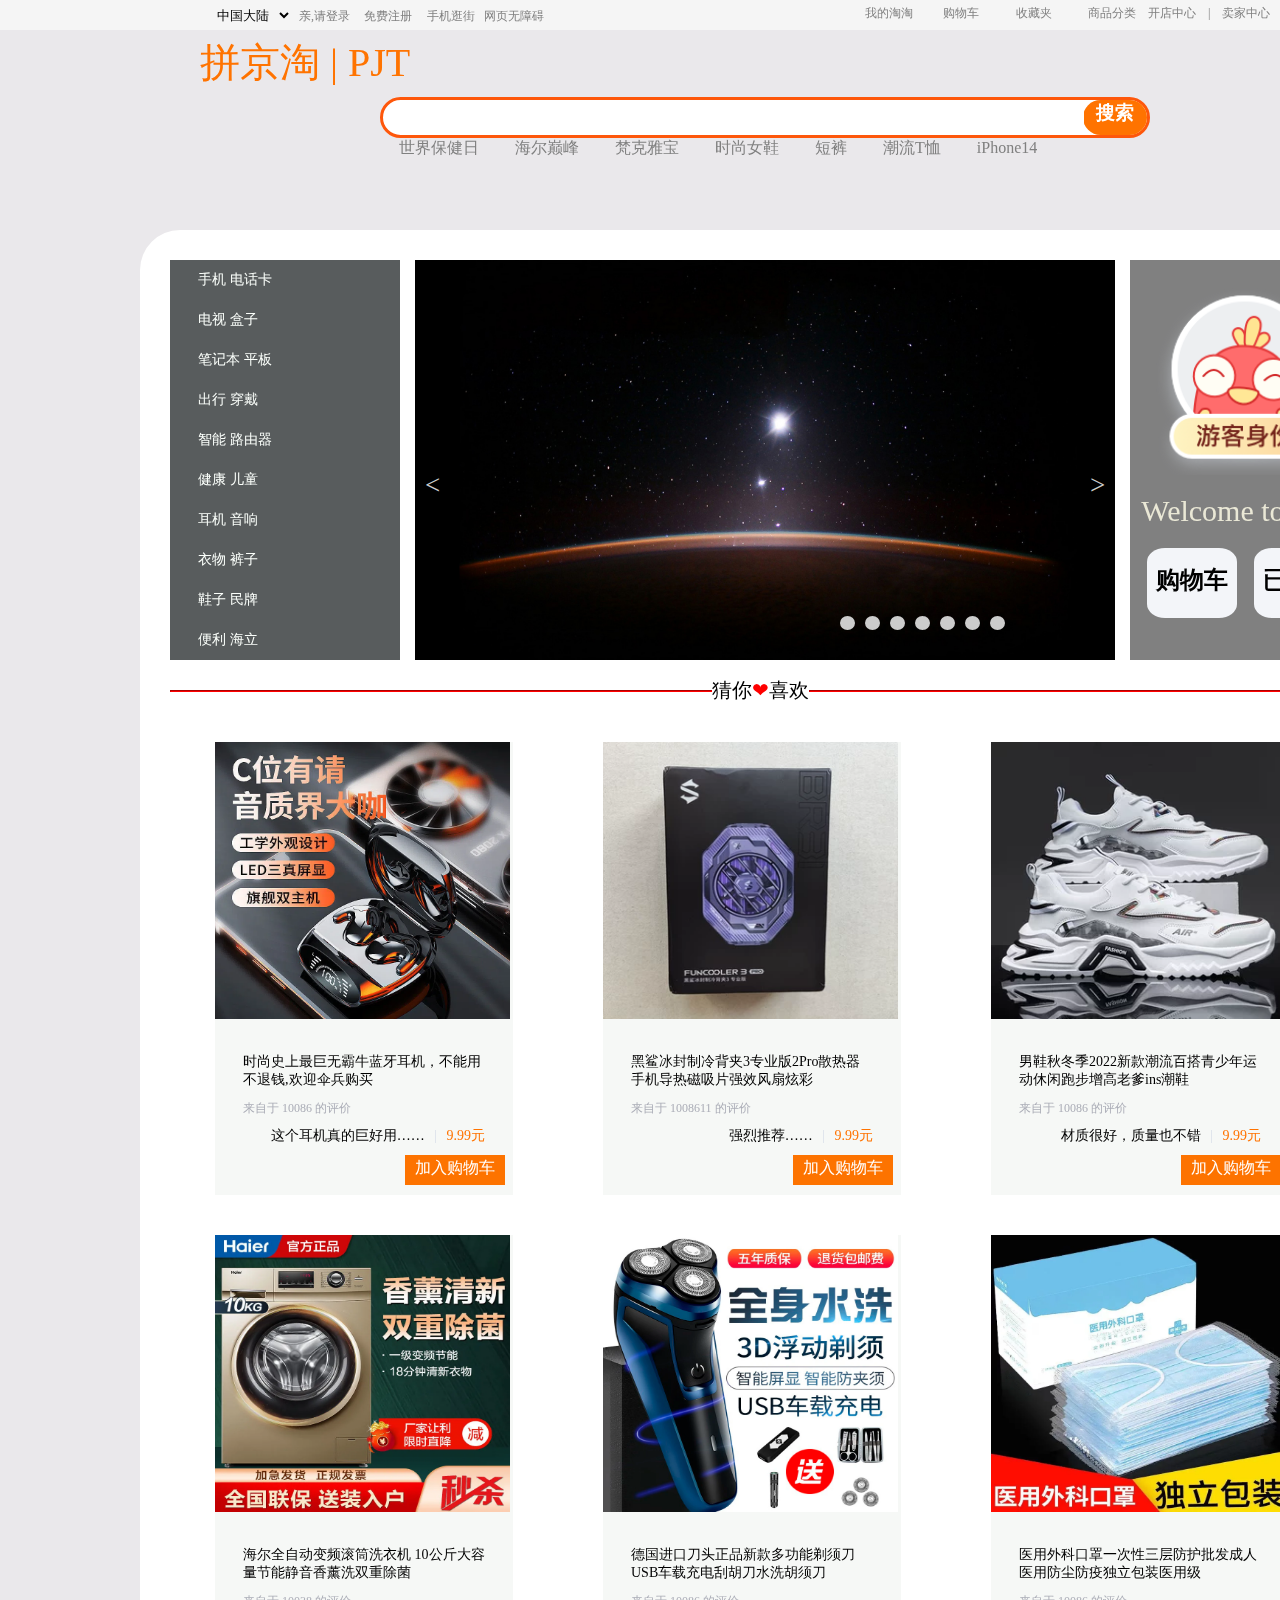
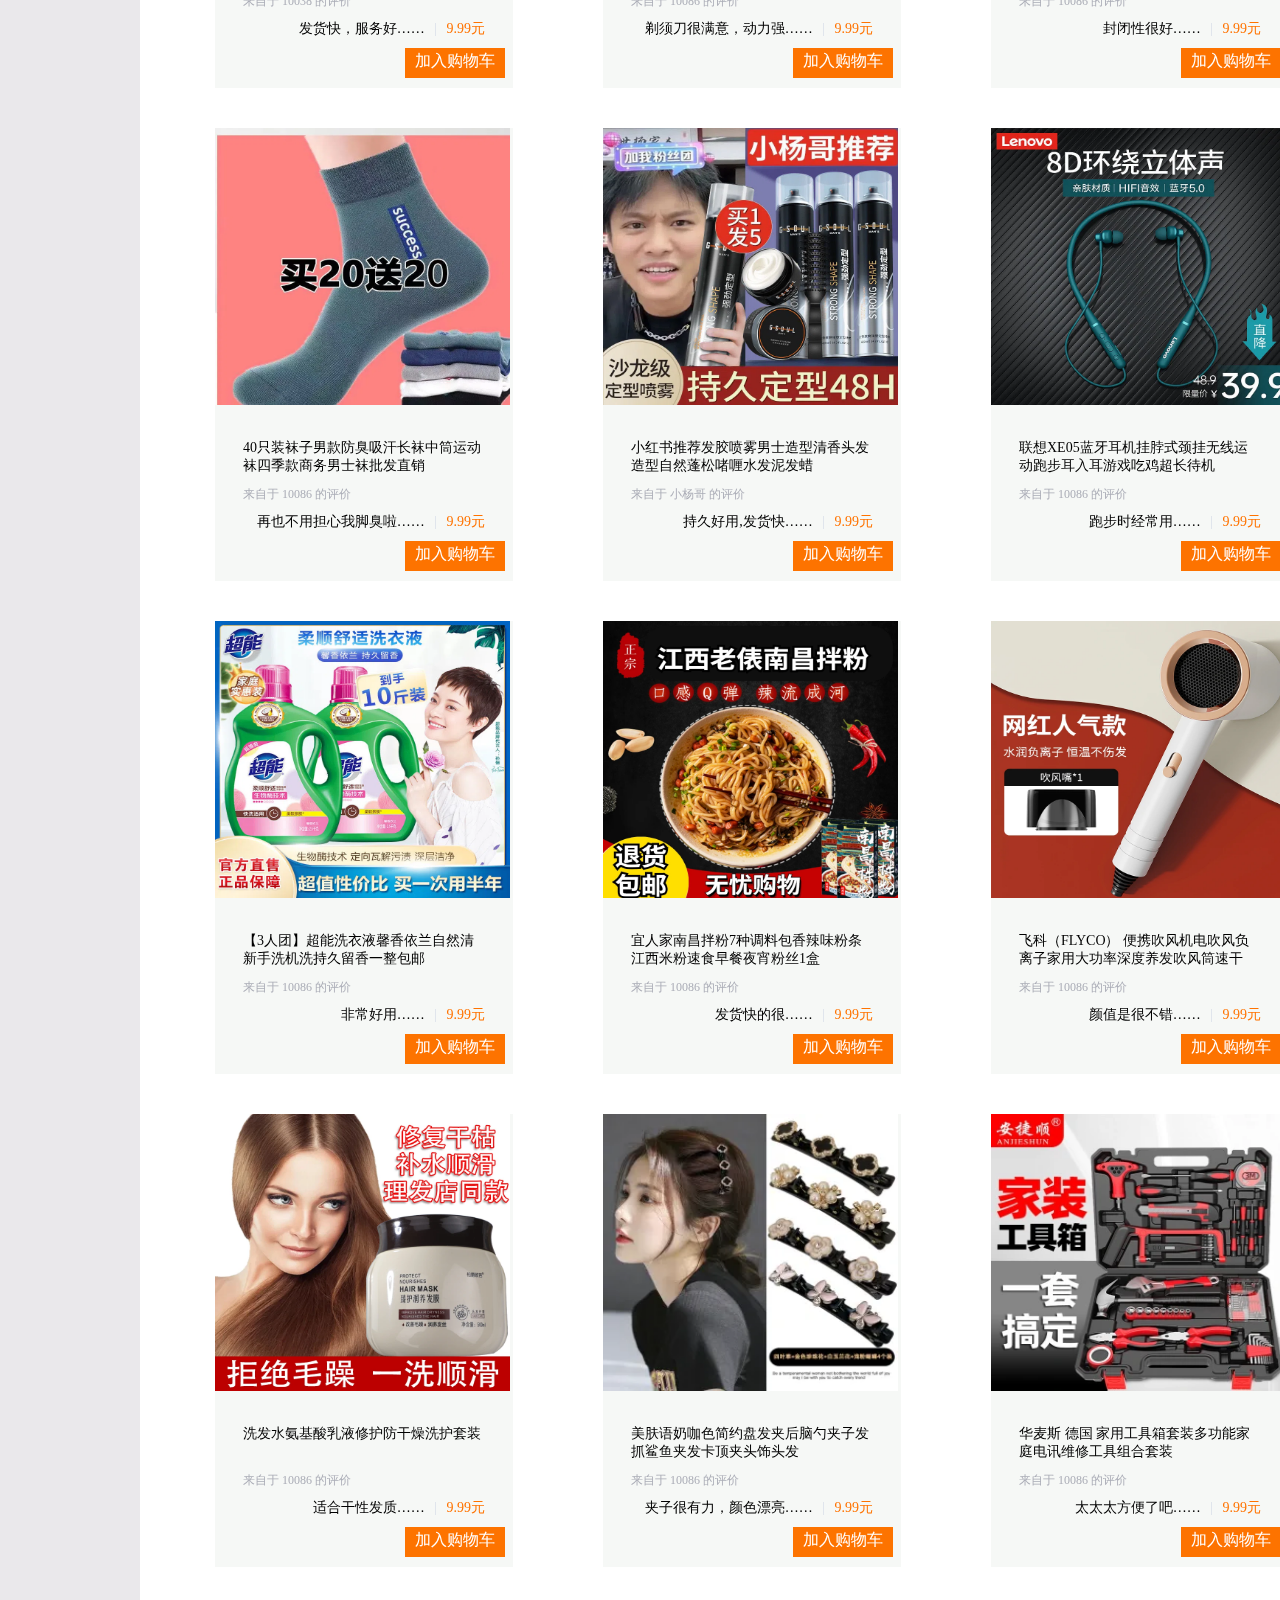
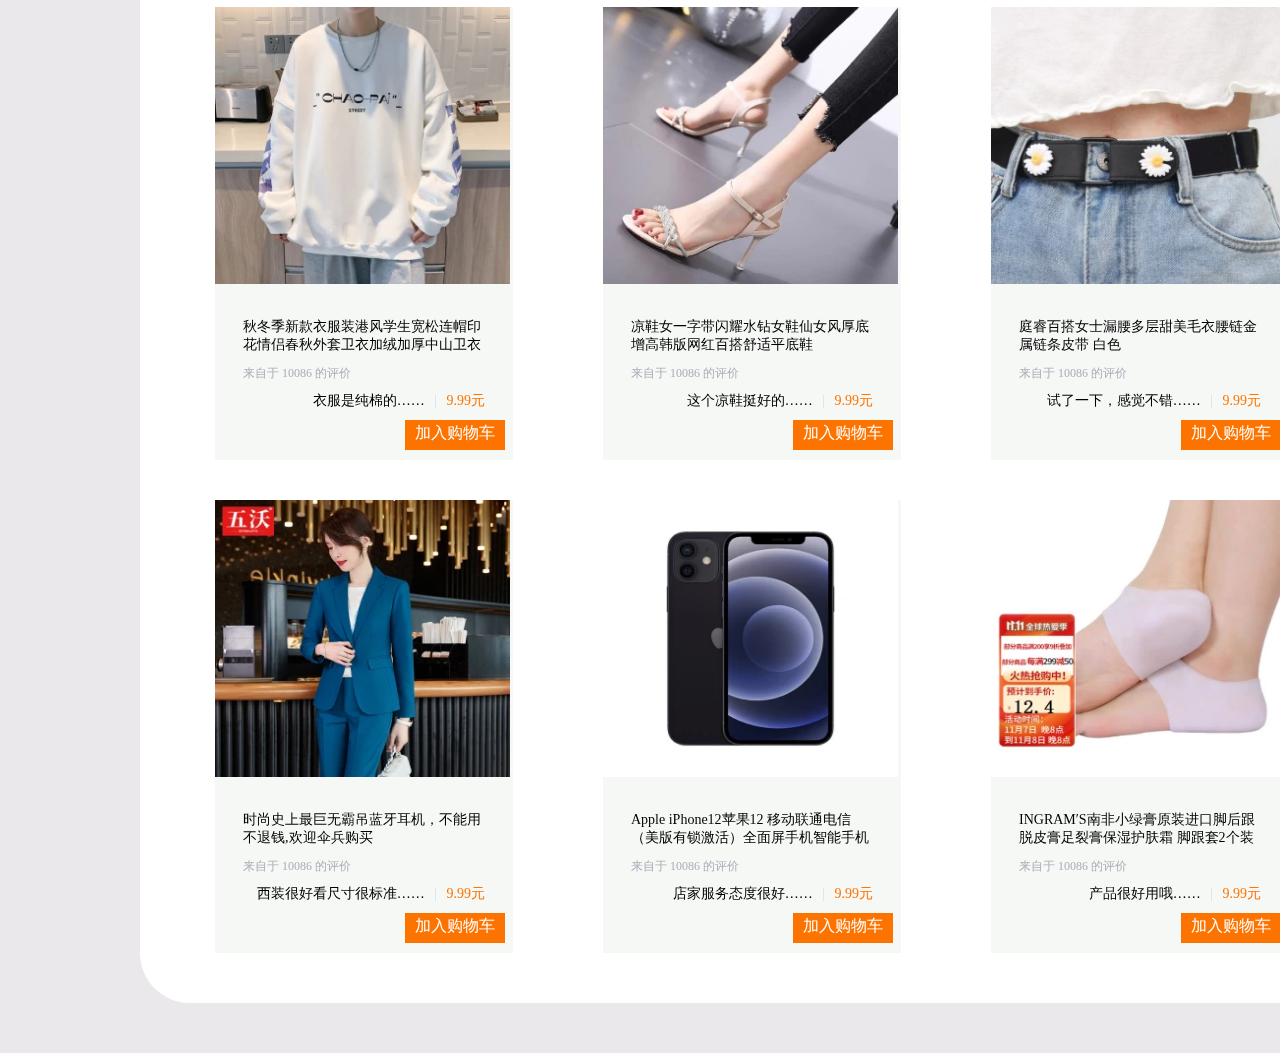
<file: 购物平台/index.html>
<!DOCTYPE html>
<html>
	<head>
		<meta charset="utf-8">
		<title>Σ(っ °Д °;)っ拼京淘</title>
		<link rel="shortcut icon" href="images/可莉.jpg" />
		<link rel="stylesheet" type="text/css" href="CSS/index_daohanglan.css" />
		<link rel="stylesheet" type="text/css" href="CSS/index_logo.css" />
		<link rel="stylesheet" type="text/css" href="CSS/index_major.css" />
		<link rel="stylesheet" type="text/css" href="CSS/index_banner.css" />
		<link rel="stylesheet" type="text/css" href="CSS/index_soushuo.css" />
		<link rel="stylesheet" type="text/css" href="CSS/index_line.css" />
		<link rel="stylesheet" type="text/css" href="CSS/index_shops.css" />
	</head>
	<body>
		<div id="all">
			<!-- 导航栏 -->
			<div id="daohang">
				<div id="daohang1">
					<!-- 导航栏左侧盒子 -->
					<select id="f01">
						<option value="">中国大陆</option>
						<option value="">香港</option>
						<option value="">澳门</option>
						<option value="">台湾</option>
						<option value="">海外</option>
					</select>
					<span><a href="#">亲,请登录</a></span>
					<span><a href="#">免费注册</a></span>
					<span><a href="#">手机逛街</a></span>
					<span><a href="#">网页无障碍</a></span>
				</div>
				<div id="daohang2">
					<!-- 导航栏右侧盒子 -->
					<ul>
						<!-- 下拉菜单栏 ,开始-->
						<li id="btn">
							<a href="#" id="f1">我的淘淘</a>
							<ul id="dis">
								<li><a href="#">已购买</a></li>
								<li><a href="#">我的足迹</a></li>
							</ul>
							<!-- 结束 -->
						</li>
						<li><a href="shopcar.html" target="_blank">购物车</a></li>
						<li id="btn1">
							<a href="#" id="f1" target="_blank">收藏夹</a>
							<ul id="dis1">
								<li><a href="#">我收藏的宝贝</a></li>
								<li><a href="#">我收藏的店铺</a></li>
							</ul>
						</li>
						<li><a href="#">商品分类</a></li>
						<li><a href="#">开店中心</a></li>
						<li>|</li>
						<li><a href="#">卖家中心</a></li>
						<li><a href="#">联系中心</a></li>
					</ul>
				</div>
				<span id="logo_1">拼京淘 | PJT</span>
				<!-- 搜索栏 -->
				<div id="soushuo_0">
					<input type="text" name="" id="soushuo_1" value="" />
					<span id="shousuo_2">
						<h3><a href="#">搜索</a></h3>
					</span>
					<!-- 搜索框下面的产品分类 -->
					<p><a href="#">世界保健日</a></p>
					<p><a href="#">海尔巅峰</a></p>
					<p><a href="#">梵克雅宝</a></p>
					<p><a href="#">时尚女鞋</a></p>
					<p><a href="#">短裤</a></p>
					<p><a href="#">潮流T恤</a></p>
					<p><a href="#">iPhone14</a></p>
				</div>
			</div>
			<div id="major_0" class="fffa">
				<div id="major_1">
					<!-- 轮播图图片左侧 -->
					<p><a href="#">手机 电话卡</a></p>
					<p><a href="#">电视 盒子</a></p>
					<p><a href="#">笔记本 平板</a></p>
					<p><a href="#">出行 穿戴</a></p>
					<p><a href="#">智能 路由器</a></p>
					<p><a href="#">健康 儿童</a></p>
					<p><a href="#">耳机 音响</a></p>
					<p><a href="#">衣物 裤子</a></p>
					<p><a href="#">鞋子 民牌</a></p>
					<p><a href="#">便利 海立</a></p>
				</div>
				<div id="major_2">

					<div id="box">
						<!-- 轮播图图片 -->
						<div id="box-img" class="img-slide img1"><img src="images/1.jpg" width="700" height="400"></div>
						<div id="box-img" class="img-slide img2"><img src="images/2.jpg" width="700" height="400"></div>
						<div id="box-img" class="img-slide img3"><img src="images/3.jpg" width="700" height="400"></div>
						<div id="box-img" class="img-slide img4"><img src="images/4.jpg" width="700" height="400"></div>
						<div id="box-img" class="img-slide img5"><img src="images/5.jpg" width="700" height="400"></div>
						<div id="box-img" class="img-slide img6"><img src="images/6.jpg" width="700" height="400"></div>
						<div id="box-img" class="img-slide img7"><img src="images/7.jpg" width="700" height="400"></div>
						<div id="box-left" onclick="left()">&lt;</div>
						<div id="box-right" onclick="right()">&gt;</div>
						<div id="box-o">
							<!-- 轮播图的小圈圈 -->
							<ul>
								
								<li class="box-o o1"></li>
								<li class="box-o o2"></li>
								<li class="box-o o3"></li>
								<li class="box-o o4"></li>
								<li class="box-o o5"></li>
								<li class="box-o o6"></li>
								<li class="box-o o7"></li>
							</ul>
						</div>
					</div>
				</div>
				<div id="major_3">
				<!-- 轮播图右侧 -->
					<img src="images/pjt01.png">
					<p align="center">Welcome to PJT!</p>
					<div id="shoppingcar">
						<h2 align="center">
							<a href="shopcar.html" target="_blank">购物车</a>
						</h2>
					</div>
					<div id="hadbought">
						<h2 align="center">
							<a href="#">已购买</a>
						</h2>
					</div>
				</div>

				<div id="line">
					<!-- 小横杆 -->
					<p>
						<hr id="line1">
					</p>
					<p id="text1">猜你</p>
					<p id="text2">❤</p>
					<p id="text1">喜欢</p>
					<p>
						<hr id="line2">
					</p>
				</div>



				<div id="shops">
					<!-- 产品模块,商品的展示 -->
					<div class="box">
						<a href="#"><img src="images/商品0.jpg"></a>
						<p class="review"><a href="#">时尚史上最巨无霸牛蓝牙耳机，不能用不退钱,欢迎伞兵购买</a></p>
						<div class="appraise">来自于 10086 的评价</div>
						<div class="info">
							<h4><a href="#">这个耳机真的巨好用……</a></h4>
							
								<em>|</em>
								<span >9.99元</span>
							
						</div>
						<div id="incar"  class="addshopping shop0">
							<p><a href="#" >加入购物车</a></p>
						</div>
					</div>

					<div class="box">
						<a href="#"><img src="images/商品1.jpg"></a>
						<p class="review"><a href="#">黑鲨冰封制冷背夹3专业版2Pro散热器手机导热磁吸片强效风扇炫彩</a></p>
						<div class="appraise">来自于 1008611 的评价</div>
						<div class="info">
							<h4><a href="#">强烈推荐……</a></h4>
							<em>|</em>
							<span>9.99元</span>
						</div>
						<div id="incar" class="addshopping shop1">
							<p><a href="#">加入购物车</a></p>
						</div>
					</div>

					<div class="box">
						<a href="#"><img src="images/商品2.jpg"></a>
						<p class="review"><a href="#">男鞋秋冬季2022新款潮流百搭青少年运动休闲跑步增高老爹ins潮鞋</a></p>
						<div class="appraise">来自于 10086 的评价</div>
						<div class="info">
							<h4><a href="#">材质很好，质量也不错</a></h4>
							<em>|</em>
							<span>9.99元</span>
						</div>
						<div id="incar" class="addshopping shop2">
							<p><a href="#">加入购物车</a></p>
						</div>

					</div>
					
					<div class="box">
						<a href="#"><img src="images/商品3.jpg"></a>
						<p class="review"><a href="#">海尔全自动变频滚筒洗衣机 10公斤大容量节能静音香薰洗双重除菌</a></p>
						<div class="appraise">来自于 10038 的评价</div>
						<div class="info">
							<h4><a href="#">发货快，服务好……</a></h4>
							<em>|</em>
							<span>9.99元</span>
						</div>
						<div id="incar" class="addshopping shop3">
							<p><a href="#">加入购物车</a></p>
						</div>
					
					</div>
					
					<div class="box">
						<a href="#"><img src="images/商品4.jpg"></a>
						<p class="review"><a href="#">德国进口刀头正品新款多功能剃须刀USB车载充电刮胡刀水洗胡须刀</a></p>
						<div class="appraise">来自于 10086 的评价</div>
						<div class="info">
							<h4><a href="#">剃须刀很满意，动力强……</a></h4>
							<em>|</em>
							<span>9.99元</span>
						</div>
						<div id="incar" class="addshopping shop4">
							<p><a href="#">加入购物车</a></p>
						</div>
					
					</div>
					
					<div class="box">
						<a href="#"><img src="images/商品5.jpg"></a>
						<p class="review"><a href="#">医用外科口罩一次性三层防护批发成人医用防尘防疫独立包装医用级</a></p>
						<div class="appraise">来自于 10086 的评价</div>
						<div class="info">
							<h4><a href="#">封闭性很好……</a></h4>
							<em>|</em>
							<span>9.99元</span>
						</div>
						<div id="incar" class="addshopping shop5">
							<p><a href="#">加入购物车</a></p>
						</div>
					
					</div>
					
					<div class="box">
						<a href="#"><img src="images/商品6.jpg"></a>
						<p class="review"><a href="#">40只装袜子男款防臭吸汗长袜中筒运动袜四季款商务男士袜批发直销</a></p>
						<div class="appraise">来自于 10086 的评价</div>
						<div class="info">
							<h4><a href="#">再也不用担心我脚臭啦……</a></h4>
							<em>|</em>
							<span>9.99元</span>
						</div>
						<div id="incar" class="addshopping shop6">
							<p><a href="#">加入购物车</a></p>
						</div>
					
					</div>
					
					<div class="box">
						<a href="#"><img src="images/商品7.jpg"></a>
						<p class="review"><a href="#">小红书推荐发胶喷雾男士造型清香头发造型自然蓬松啫喱水发泥发蜡</a></p>
						<div class="appraise">来自于 小杨哥 的评价</div>
						<div class="info">
							<h4><a href="#">持久好用,发货快……</a></h4>
							<em>|</em>
							<span>9.99元</span>
						</div>
						<div id="incar" class="addshopping shop7">
							<p><a href="#">加入购物车</a></p>
						</div>
					
					</div>
					
					<div class="box">
						<a href="#"><img src="images/商品8.jpg"></a>
						<p class="review"><a href="#">联想XE05蓝牙耳机挂脖式颈挂无线运动跑步耳入耳游戏吃鸡超长待机</a></p>
						<div class="appraise">来自于 10086 的评价</div>
						<div class="info">
							<h4><a href="#">跑步时经常用……</a></h4>
							<em>|</em>
							<span>9.99元</span>
						</div>
						<div id="incar"  class="addshopping shop8">
							<p><a href="#">加入购物车</a></p>
						</div>
					
					</div>
					
					<div class="box">
						<a href="#"><img src="images/商品9.jpg"></a>
						<p class="review"><a href="#">【3人团】超能洗衣液馨香依兰自然清新手洗机洗持久留香一整包邮</a></p>
						<div class="appraise">来自于 10086 的评价</div>
						<div class="info">
							<h4><a href="#">非常好用……</a></h4>
							<em>|</em>
							<span>9.99元</span>
						</div>
						<div id="incar"  class="addshopping shop9" >
							<p><a href="#">加入购物车</a></p>
						</div>
					
					</div>
					
					<div class="box">
						<a href="#"><img src="images/商品10.jpg"></a>
						<p class="review"><a href="#">宜人家南昌拌粉7种调料包香辣味粉条江西米粉速食早餐夜宵粉丝1盒</a></p>
						<div class="appraise">来自于 10086 的评价</div>
						<div class="info">
							<h4><a href="#">发货快的很……</a></h4>
							<em>|</em>
							<span>9.99元</span>
						</div>
						<div id="incar"  class="addshopping shop10" >
							<p><a href="#">加入购物车</a></p>
						</div>
					
					</div>
					
					<div class="box">
						<a href="#"><img src="images/商品11.jpg"></a>
						<p class="review"><a href="#">飞科（FLYCO） 便携吹风机电吹风负离子家用大功率深度养发吹风筒速干</a></p>
						<div class="appraise">来自于 10086 的评价</div>
						<div class="info">
							<h4><a href="#">颜值是很不错……</a></h4>
							<em>|</em>
							<span>9.99元</span>
						</div>
						<div id="incar"   class="addshopping shop11" >
							<p><a href="#">加入购物车</a></p>
						</div>
					
					</div>

<div class="box">
						<a href="#"><img src="images/商品12.jpg"></a>
						<p class="review"><a href="#">洗发水氨基酸乳液修护防干燥洗护套装</a></p>
						<div class="appraise">来自于 10086 的评价</div>
						<div class="info">
							<h4><a href="#">适合干性发质……</a></h4>
							<em>|</em>
							<span>9.99元</span>
						</div>
						<div id="incar"   class="addshopping shop12" >
							<p><a href="#">加入购物车</a></p>
						</div>
					
					</div>

<div class="box">
						<a href="#"><img src="images/商品13.jpg"></a>
						<p class="review"><a href="#">美肤语奶咖色简约盘发夹后脑勺夹子发抓鲨鱼夹发卡顶夹头饰头发</a></p>
						<div class="appraise">来自于 10086 的评价</div>
						<div class="info">
							<h4><a href="#">夹子很有力，颜色漂亮……</a></h4>
							<em>|</em>
							<span>9.99元</span>
						</div>
						<div id="incar"   class="addshopping shop13" >
							<p><a href="#">加入购物车</a></p>
						</div>
					
					</div>

<div class="box">
						<a href="#"><img src="images/商品14.jpg"></a>
						<p class="review"><a href="#">华麦斯 德国 家用工具箱套装多功能家庭电讯维修工具组合套装</a></p>
						<div class="appraise">来自于 10086 的评价</div>
						<div class="info">
							<h4><a href="#">太太太方便了吧……</a></h4>
							<em>|</em>
							<span>9.99元</span>
						</div>
						<div id="incar"  class="addshopping shop14" >
							<p><a href="#">加入购物车</a></p>
						</div>
					
					</div>

<div class="box">
						<a href="#"><img src="images/商品15.jpg"></a>
						<p class="review"><a href="#">秋冬季新款衣服装港风学生宽松连帽印花情侣春秋外套卫衣加绒加厚中山卫衣</a></p>
						<div class="appraise">来自于 10086 的评价</div>
						<div class="info">
							<h4><a href="#">衣服是纯棉的……</a></h4>
							<em>|</em>
							<span>9.99元</span>
						</div>
						<div id="incar"  class="addshopping shop15" >
							<p><a href="#">加入购物车</a></p>
						</div>
					
					</div>

<div class="box">
						<a href="#"><img src="images/商品16.jpg"></a>
						<p class="review"><a href="#">凉鞋女一字带闪耀水钻女鞋仙女风厚底增高韩版网红百搭舒适平底鞋</a></p>
						<div class="appraise">来自于 10086 的评价</div>
						<div class="info">
							<h4><a href="#">这个凉鞋挺好的……</a></h4>
							<em>|</em>
							<span>9.99元</span>
						</div>
						<div id="incar"  class="addshopping shop16" >
							<p><a href="#">加入购物车</a></p>
						</div>
					
					</div>

<div class="box">
						<a href="#"><img src="images/商品17.jpg"></a>
						<p class="review"><a href="#">庭睿百搭女士漏腰多层甜美毛衣腰链金属链条皮带 白色</a></p>
						<div class="appraise">来自于 10086 的评价</div>
						<div class="info">
							<h4><a href="#">试了一下，感觉不错……</a></h4>
							<em>|</em>
							<span>9.99元</span>
						</div>
						<div id="incar"  class="addshopping shop17" >
							<p><a href="#">加入购物车</a></p>
						</div>
					
					</div>

<div class="box">
						<a href="#"><img src="images/商品18.jpg"></a>
						<p class="review"><a href="#">时尚史上最巨无霸吊蓝牙耳机，不能用不退钱,欢迎伞兵购买</a></p>
						<div class="appraise">来自于 10086 的评价</div>
						<div class="info">
							<h4><a href="#">西装很好看尺寸很标准……</a></h4>
							<em>|</em>
							<span>9.99元</span>
						</div>
						<div id="incar"   class="addshopping shop18" >
							<p><a href="#">加入购物车</a></p>
						</div>
					
					</div>

<div class="box">
						<a href="#"><img src="images/商品19.jpg"></a>
						<p class="review"><a href="#">Apple iPhone12苹果12 移动联通电信（美版有锁激活）全面屏手机智能手机</a></p>
						<div class="appraise">来自于 10086 的评价</div>
						<div class="info">
							<h4><a href="#">店家服务态度很好……</a></h4>
							<em>|</em>
							<span>9.99元</span>
						</div>
						<div id="incar" class="addshopping shop19" >
							<p><a href="#">加入购物车</a></p>
						</div>
					
					</div>

<div class="box">
						<a href="#"><img src="images/商品20.jpg"></a>
						<p class="review"><a href="#">INGRAM′S南非小绿膏原装进口脚后跟脱皮膏足裂膏保湿护肤霜 脚跟套2个装</a></p>
						<div class="appraise">来自于 10086 的评价</div>
						<div class="info">
							<h4><a href="#">产品很好用哦……</a></h4>
							<em>|</em>
							<span>9.99元</span>
						</div>
						<div id="incar" class="addshopping shop20" >
							<p><a href="#">加入购物车</a></p>
						</div>
					
					</div>



				</div>
			</div>
			<!-- 加入购物车后的显示 -->
				<div id="fff_text">
					<p>你已成功加入购物车</p>
				</div>
			

		</div>




		<script src="js/index_daohan.js" type="text/javascript" charset="utf-8"></script>
		<script type="text/javascript" src="js/index_banner.js"></script>
		<script type="text/javascript" src="js/index_shoppingcar_chuanzhi.js"></script>
		<script src="js/add_shopping.js" type="text/javascript" charset="utf-8"></script>
	</body>
</html>
</file>
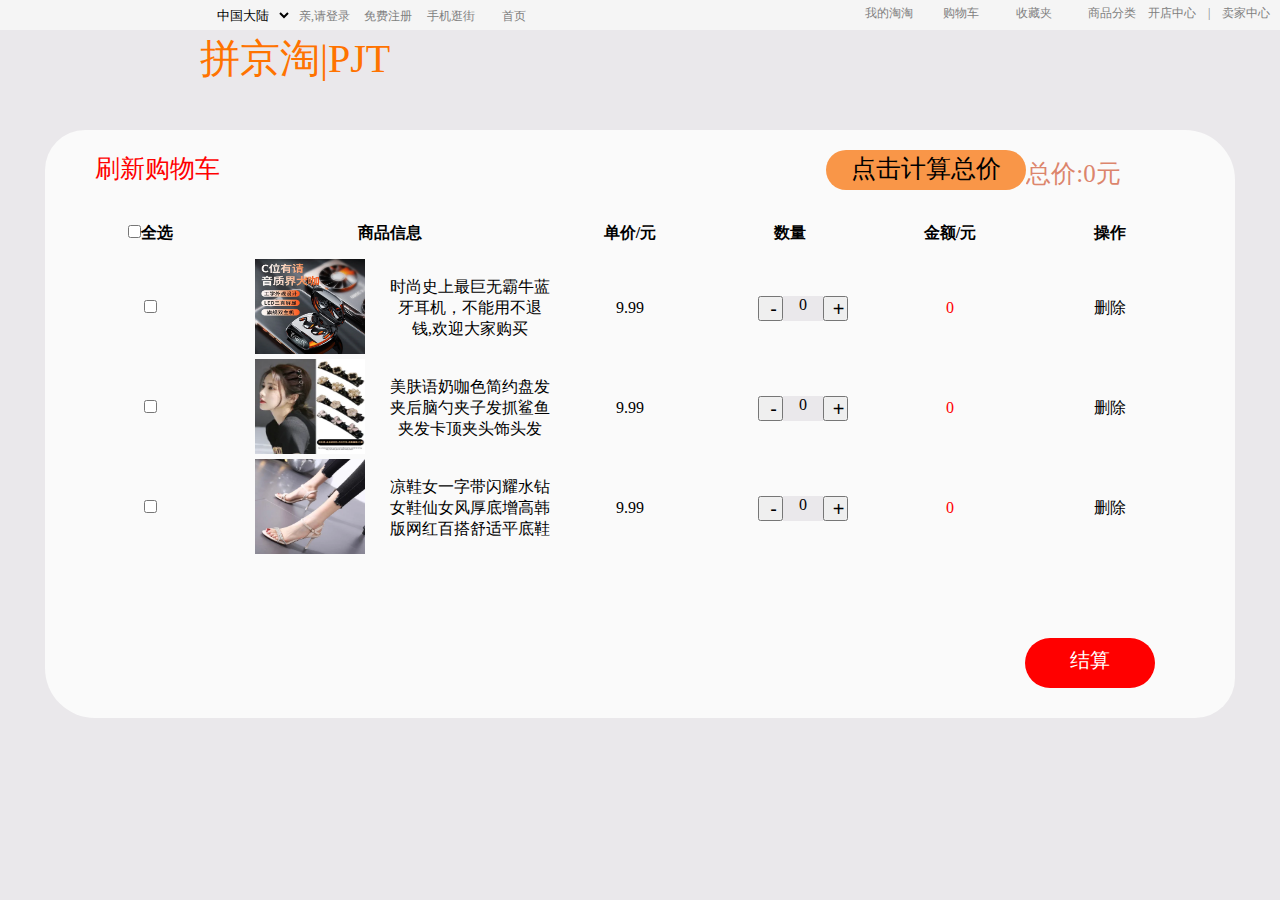
<file: 购物平台/shopcar.html>
<!DOCTYPE html>
<html>
	<head>
		<meta charset="utf-8">
		<title>我的商品</title>
		<link rel="shortcut icon" href="images/可莉.jpg" />
		<link rel="stylesheet" type="text/css" href="CSS/index_daohanglan.css" />
		<link rel="stylesheet" type="text/css" href="CSS/index_logo.css" />
		<link rel="stylesheet" type="text/css" href="CSS/shopcar_cart.css" />
	</head>
	<body>
		<div id="">
			<div id="daohang">
				<!-- 与主页面相同的导航栏页面 -->
				<div id="daohang1">
					<select id="f01">
						<option value="">中国大陆</option>
						<option value="">香港</option>
						<option value="">澳门</option>
						<option value="">台湾</option>
						<option value="">海外</option>
					</select>
					<span><a href="#">亲,请登录</a></span>
					<span><a href="#">免费注册</a></span>
					<span><a href="#">手机逛街</a></span>
					<span><a href="index.html" target="_blank">首页</a></span>
				</div>

				<div id="daohang2">
					<ul>
						<!-- 下拉菜单栏 ,开始-->
						<li id="btn">
							<a href="#" id="f1">我的淘淘</a>
							<ul id="dis">
								<li><a href="#">已购买</a></li>
								<li><a href="#">我的足迹</a></li>
							</ul>
							<!-- 结束 -->
						</li>
						<li><a href="#">购物车</a></li>
						<li id="btn1">
							<a href="#" id="f1">收藏夹</a>
							<ul id="dis1">
								<li><a href="#">我收藏的宝贝</a></li>
								<li><a href="#">我收藏的店铺</a></li>
							</ul>
						</li>
						<li><a href="#">商品分类</a></li>
						<li><a href="#">开店中心</a></li>
						<li>|</li>
						<li><a href="#">卖家中心</a></li>
						<li><a href="#">联系中心</a></li>
					</ul>
				</div>

			</div>
		</div>
		<div id="logo_1">
			拼京淘|PJT

		</div>
		<div id="cart">
			<div id="">

				<div id="shopping01" onload="inputimg()">
					<div id="gouwu">
						<span id="gouwucar" onclick="addshop()"><a href="#">刷新购物车</a></span>
						<span id="dianji" onclick="money()">点击计算总价</span>
						<span id="zongjia">总价:<span id="allmoney"  >0</span>元</span>
						
						
					</div>
					
					<br>
					<table border="" cellspacing="0" cellpadding="0" id="table">
						<!-- 采用表格可更好地对各个信息分类 -->
						<tr>
							
							<th class="select"><input type="checkbox" name="user"   id="QuanXuan" onclick="QuanXuan()"/>全选</th>
							
							<th id="only" colspan="2">商品信息</th>
							<th>单价/元</th>
							<th>数量</th>
							<th>金额/元</th>
							<th>操作</th>
						</tr>
						<!-- js部分只需更改danjia clickjian clickjia result 和 jinE 便可完成对金额的计算 -->
						<tr id="del0">
							<!-- 产品 -->
							<td class="select"><input type="checkbox" name="user"  /></td>
							<td ><img src="images/商品0.jpg"></td>
							<td id="shopmassage">时尚史上最巨无霸牛蓝牙耳机，不能用不退钱,欢迎大家购买</td>
							<td id="danjia0">9.99</td>
							<td>
								<div id="button0">

									<button class="button0" id="button1" type="button" onclick="clickJian0()">
										<p>-</p>
									</button>
									<div id="button2">
										<div id="result0">0</div>
									</div>
									<button id="button3" type="button" onclick="clickJia0()">
										<p>+</p>
									</button>
								</div>
							</td>
							<td id="jinE0" class="jinE">0</td>
							<td id="delete" onclick="del0()"><a href="#">删除</a></td>
						</tr>
						
						<tr id="del1">
							<td class="select"><input type="checkbox" name="user"  value="" /></td>
							<td colspan=""><img src="images/商品13.jpg"></td>
							<td id="shopmassage">美肤语奶咖色简约盘发夹后脑勺夹子发抓鲨鱼夹发卡顶夹头饰头发</td>
							<td id="danjia1">9.99</td>
							<td>
								<div id="button0">	
									<button class="button0" id="button1" type="button" onclick="clickJian1()">
										<p>-</p>
									</button>
									<div id="button2">
										<div id="result1">0</div>
									</div>
									<button id="button3" type="button" onclick="clickJia1()">
										<p>+</p>
									</button>
								</div>
							</td>
							<td id="jinE1" class="jinE">0</td>
							<td id="delete" onclick="del1()"><a href="#">删除</a></td>
						</tr>
						
						<tr id="del2">
							<td class="select"><input type="checkbox" name="user"  value="" /></td>
							<td colspan=""><img src="images/商品16.jpg"></td>
							<td id="shopmassage">凉鞋女一字带闪耀水钻女鞋仙女风厚底增高韩版网红百搭舒适平底鞋</td>
							<td id="danjia2">9.99</td>
							<td>
								<div id="button0">	
									<button class="button0" id="button1" type="button" onclick="clickJian2()">
										<p>-</p>
									</button>
									<div id="button2">
										<div id="result2">0</div>
									</div>
									<button id="button3" type="button" onclick="clickJia2()">
										<p>+</p>
									</button>
								</div>
							</td>
							<td id="jinE2" class="jinE">0</td>
							<td id="delete" onclick="del2()"><a href="#">删除</a></td>
						</tr>
						
					
					</table>
					<span id="jiesuan"><a href="#">结算</a></span>
				</div>
			</div>

		</div>
		<script src="js/index_daohan.js" type="text/javascript" charset="utf-8"></script>
		<script src="js/shopcar.js" type="text/javascript" charset="utf-8"></script>
		<script src="js/add_shopping.js" type="text/javascript" charset="utf-8"></script>
	</body>
</html>
</file>
<file: 购物平台/CSS/index_daohanglan.css>
* {
	margin: 0;
	padding: 0;
	list-style: none;
}
#all{
	overflow: hidden;
	z-index: 10;
}
body{
	background-color:#eae8eb;
}
#daohang {
	
	width: 1530px;
	background-color: #f5f5f5;
	height: 30px;
}

select {
	width: 85px;
	height: 30px;
	border: none;
	text-align: center;
	background: #f5f5f5;
	font-size: 13px;
}

#daohang1 {
	width: 750px;
	height: 30px;
	font-size: 0.75rem;
	color: #808080;
	text-align: center;
	line-height: 26px;
	float: left
}

#daohang1 span {
	width: 60px;
	height: 1.875rem;
	display: inline-block;
}

#daohang1 ul {
	list-style: none;
	display: inline-block;
}

#daohang2 {
	padding: 0 90px;
	width: 600px;
	height: 30px;
	font-size: 0.75rem;
	line-height: 26px;
	text-align: left;
	color: #808080;
	display: inline-block;
}

li {
	float: left;
	padding: 0 6px;

}

#f1 {
	width: 85px;

}

#f1:hover {
	background-color: #ffffff;
}

#f01:hover {
	background-color: #ffffff;
}
#dis,#dis1{
	opacity: 0;
}
#dis li,
#dis1 li {
	clear: left;
	padding-top: 0.0625rem;
}

#daohang a {
	color: #808080;
	display: inline-block;
	text-align: center;
	line-height: 26px;
}
#daohang a:hover {
	color: #FF7300;
}
a:hover {
	color: #FF7300;
}

a:link,
a:visited {
	text-decoration: none;
}
</file>
<file: 购物平台/CSS/index_logo.css>
#logo_1{
	padding: 1px  200px;
	font-family: "microsoft yahei";
	color: #ff7300;
	font-size: 40px;
	float: left
}
</file>
<file: 购物平台/CSS/index_major.css>
#major_0 {
	display: block;
	margin: 200px 140px 50px;
	padding: 30px 30px;
	width: 1190px;
	/* height: 2000px; */
	border-radius: 40px 50px;
	background-color: white;
}

#major_1 {
	float: left;
}

#major_1 a {
	display: block;
	background-color: #585c5d;
	width: 230px;
	height: 40px;
	font-size: 14px;
	text-decoration: none;
	color: #fbfffb;
	text-indent: 2em;
	line-height: 40px;
}

#major_1 a:hover {
	background-color: #ff7400
}

#major_2 {
	width: 700px;
	height: 395px;
	margin: 0 auto;
	background-color: #008000;
	margin-left: 15px;
	float: left;

}

#major_3 {
	width: 230px;
	height: 400px;
	background-color: #808080;
	display: inline-block;
	margin-left: 15px;
}

#major_3 img {
	width: 200px;
	height: 200px;
	margin: 15px 15px;
}

#major_3 p {
	color: #eae8d6;
	font-family: "bradley hand itc";
	font-size: 30px;
}

#shoppingcar {
	float: left;

}

#shoppingcar,
#hadbought {
	width: 90px;
	height: 70px;
	border-radius: 20%;
	display: inline-block;
	margin-top: 20px;
	margin-left: 17px;
	background-color: #f3f5f9;
}

#major_3 h2 {
	text-align: center;
	line-height: 65px;
}


#fff_text{
	animation-name: ffft;
	animation-duration: 2s;
	z-index: -1;
	color: #FFFFFF;
	text-align: center;
	border-radius: 40px 40px;
	width: 250px;
	height: 50px;
	line-height: 50px;
	background-color: #585C5D;
	margin: 250px 625px;
	font-size: 20px;
	opacity: 0.8;
	position: fixed;
	top: 30px;
	animation-play-state: paused;
	animation-iteration-count: infinite;
}
@keyframes ffft{
	from{opacity: 0.8;}
	to{opacity: 0;}
}
</file>
<file: 购物平台/CSS/index_banner.css>
#box{
			width: 700px;
			height: 400px;
			position: relative;
			margin: 0 auto;
		}
		#box-img{
			position: absolute;
			top: 0;
			left: 0;
		}
		#box-left{
			z-index: 100;
			position: absolute;
			width: 35px;
			height: 70px;
			
			color: #ccc;
			top: 190px;
			border-radius: 0 5px 5px 0;
			text-align: center;
			line-height: 70px;
			font-size: 27px;
		}
		#box-left:hover{
			color: #FFFFFF;
			background-color: #00000050;
		}
		#box-right{
			z-index: 100;
			position: absolute;
			width: 35px;
			height: 70px;
			color: #ccc;
			top: 190px;
			border-radius: 5px 0px 0px 5px;
			text-align: center;
			line-height: 70px;
			font-size: 27px;
			right: 0;
		}
		#box-right:hover{
			color: #FFFFFF;
			background-color: #00000050;
		}
		#box-o{
			position: absolute;
			bottom: 30px;
			right: 100px;
		}
		#box-o>ul{
			padding: 0;
			margin: 0;
			list-style: none;
		}
		#box-o li{
			padding-right: 1px;
			width: 8px;
			height: 14px;
			border-radius: 100%;
			background-color: #CCCCCC;
			float: left;
			margin-right: 10px;
		}
		#box-o li:hover{
			background-color: #FFFFFF;
		}
</file>
<file: 购物平台/CSS/index_soushuo.css>
#soushuo_0 {
	margin: 63px auto;
	width: 764px;
	height: 35px;
	background-color: #FFFFFF;
	display: block;
	border-radius: 50px 50px;
	border: solid #fe570b;

}

#soushuo_0 p{
	color: #808080;
	display: inline-block;
	margin: 0 10px;
	padding: 0 6px;
}

#soushuo_1 {
	left: 1px;
	margin: 1px auto 1px;
	width: 700px;
	height: 33px;
	display: block;
	border: #FFFFFF;
	position: relative;
	border-top-left-radius: 50px 50px;
	border-bottom-left-radius: 50px 50px;
	float: left;
}


#shousuo_2 {
	width: 64px;
	height: 35px;
	line-height: 2px;
	display: inline-block;
	text-align: center;
	background-color: #ff7300;
	border-radius: 50px 50px;
}
#shousuo_2 a{
	color: #FFFFFF;
}
</file>
<file: 购物平台/CSS/index_line.css>
#line{
	margin-top: 30px;
	display: block;
}
#text2{
	color: red;
}
#text1,#text2{
	font-size: 20px;
	line-height: 1px;
}
#line1,#text1,#text2{
	float: left;
}
#line1,#line2{
	width: 540px;
	border-color: red;
}
</file>
<file: 购物平台/CSS/index_shops.css>
#shops {
	width: 1190px;
	/* height: 540px; */
	margin-top: 30px;
	overflow: hidden;
	/* padding-top: 30px; */
}

.box {
	width: 298px;
	/* height: 415px; */
	background-color: #f6f8f6;
	margin: 20px 45px;
	float: left;
}

.box img {
	width: 295px;
	height: 277px;
}

.review {
	font-size: 14px;
	height: 30px;
	padding: 0 28px;
	margin-top: 30px;
}

.appraise {
	color: #abadb7;
	font-size: 12px;
	padding: 0 28px;
	margin-top: 17px;
}

.info {
	text-align: right;
	font-size: 14px;
	margin-top: 10px;
	padding: 0 28px;

}

.info h4 {
	display: inline-block;
	font-weight: 400;
}

.info span {
	color: #ff7300;
}

.info em {
	font-style: normal;
	color: #d8dee8;
	margin: 0 6px 15px;

}

#incar a {
	color: #FFFFFF;
}

a {
	color: #000000;
	text-decoration: none;
}


#incar {
	margin: 10px 190px;
	text-align: center;
	line-height: 26px;
	width: 100px;
	height: 30px;
	background-color: #fd7300;
	color: #FFFFFF;
}

#incar:hover {
	background-color: #ff3815;
}
</file>
<file: 购物平台/CSS/shopcar_cart.css>
#cart {
	width: 1190px;
	background-color: #fafafa;
	margin: 100px auto;
	clear: both;
	border-radius: 40px 50px;
}

#gouwu {
	font-size: 25px;
	font-family: "黑体";
	padding-top: 20px;
	margin: 0 50px;
}

#gouwucar a{
	color: red;
}
#gouwucar a:hover{
	color: #ff7300;
}
#dianji{
	display: inline-block;
	width: 200px;
	height: 40px;
	text-align: center;
	line-height: 38px;
	margin-left: 600px;
	background-color: #f99648;
	border-radius: 50px 50px;
}
#dianji:hover{
	background-color: #ffe79b;
}
#zongjia {
	color: #dc856c;
	position: absolute;
	overflow: hidden;
	margin-top: 7px;
}

#jiesuan {
	line-height: 45px;
	width: 130px;
	height: 50px;
	background-color: red;
	margin-left: 980px;
	margin-bottom: 30px;
	display: inline-block;
	border-radius: 40px 40px;
	text-align: center;
	font-size: 20px;
}
#jiesuan:hover{
	background-color: #ff7300;
}
#delete a {
	color: black;
	text-decoration: none;
}

#jiesuan a {
	color: #FFFFFF;
}

#delete a:hover {
	color: #FF7300;
}


table {
	margin-left: 25px;
	padding-bottom: 80px;
	text-align: center;
	border: none;

}

td img {
	width: 110px;
	height: 95px;

}

.jinE {
	color: red;
}

th,
td {
	width: 160px;
	border: none;
}

th {
	height: 50px;
}
td{
	height: 100px;
}

#shopmassage{
	
}
#shopmassage:hover {
	color: #ff7300;
}

#button0 {
	padding-left: 48px;
}

#button1,
#button2,
#button0 {
	float: left;
}

#button1,
#button3 {
	width: 25px;
	height: 25px;
	font-size: 20px;
	text-indent: 6px;
}

#button2 {
	width: 40px;
	height: 25px;
	background-color: #eae8eb;
	text-align: center;
}
</file>
